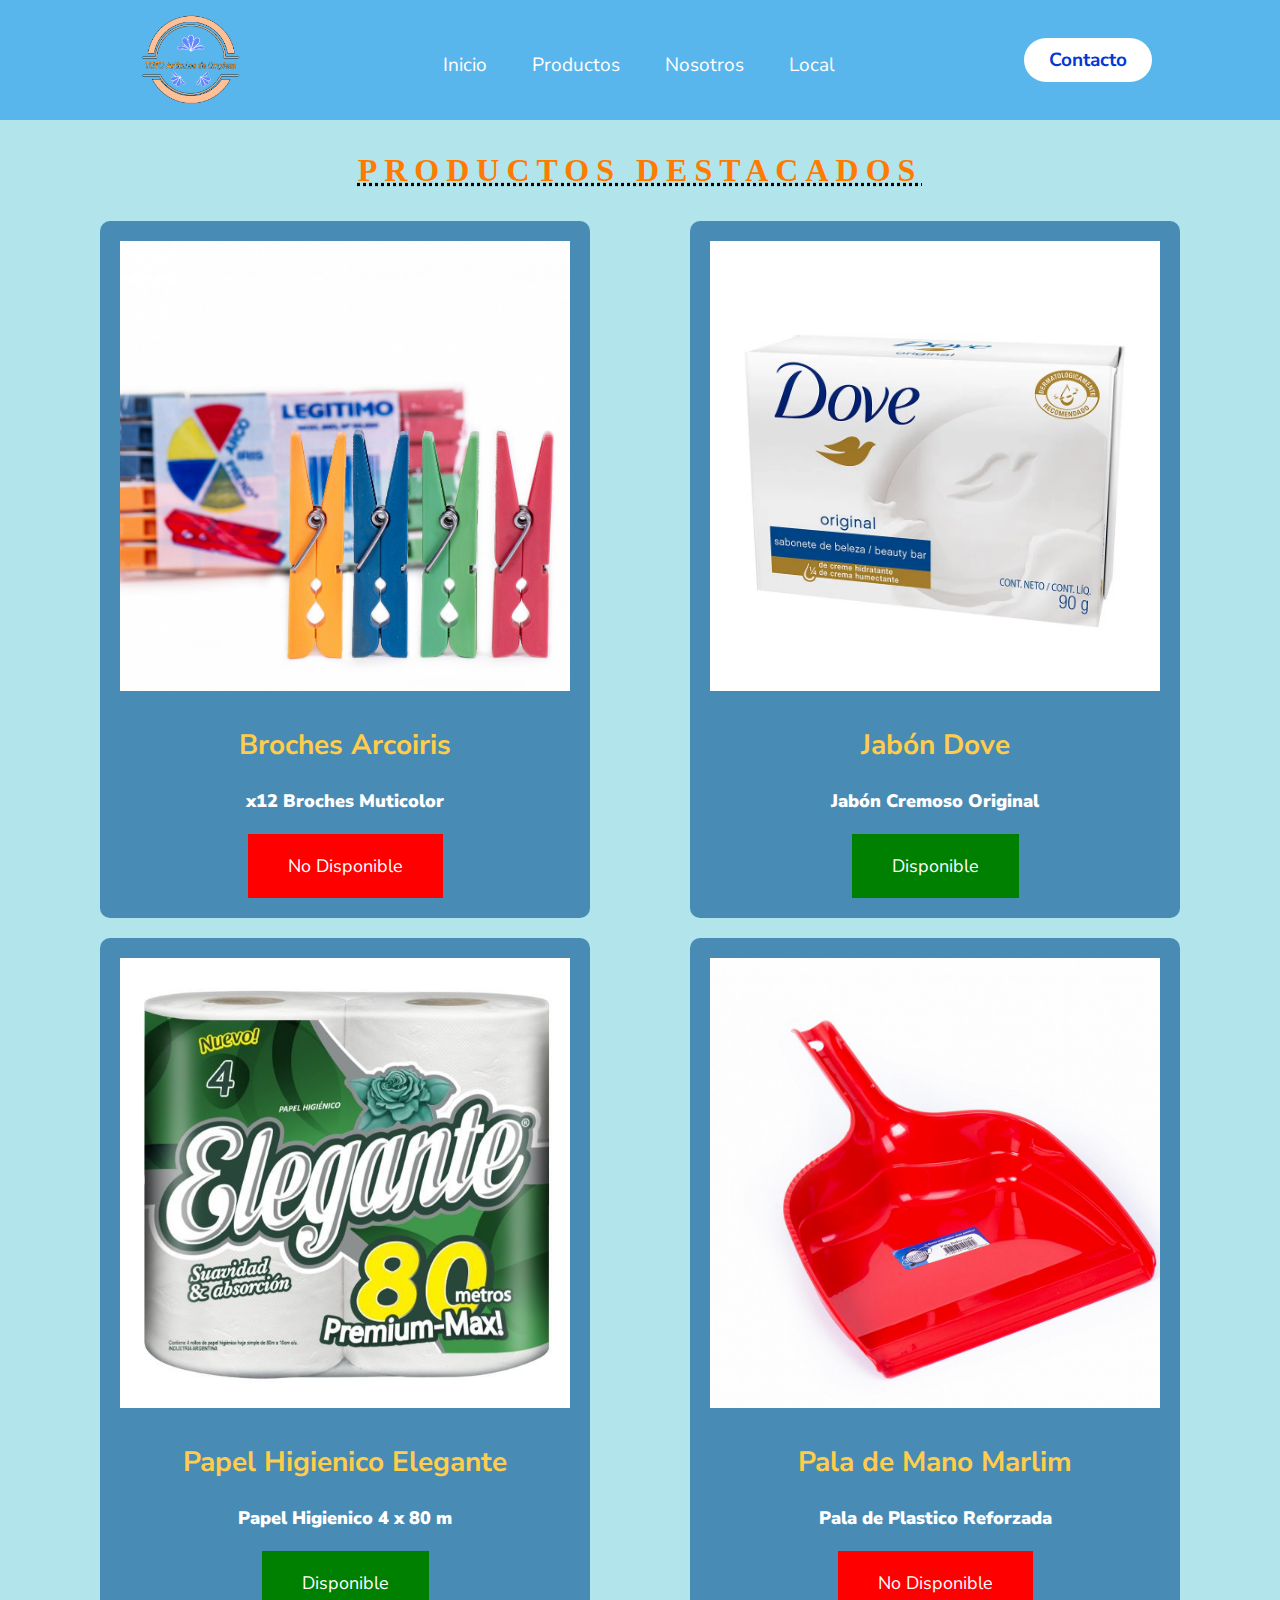
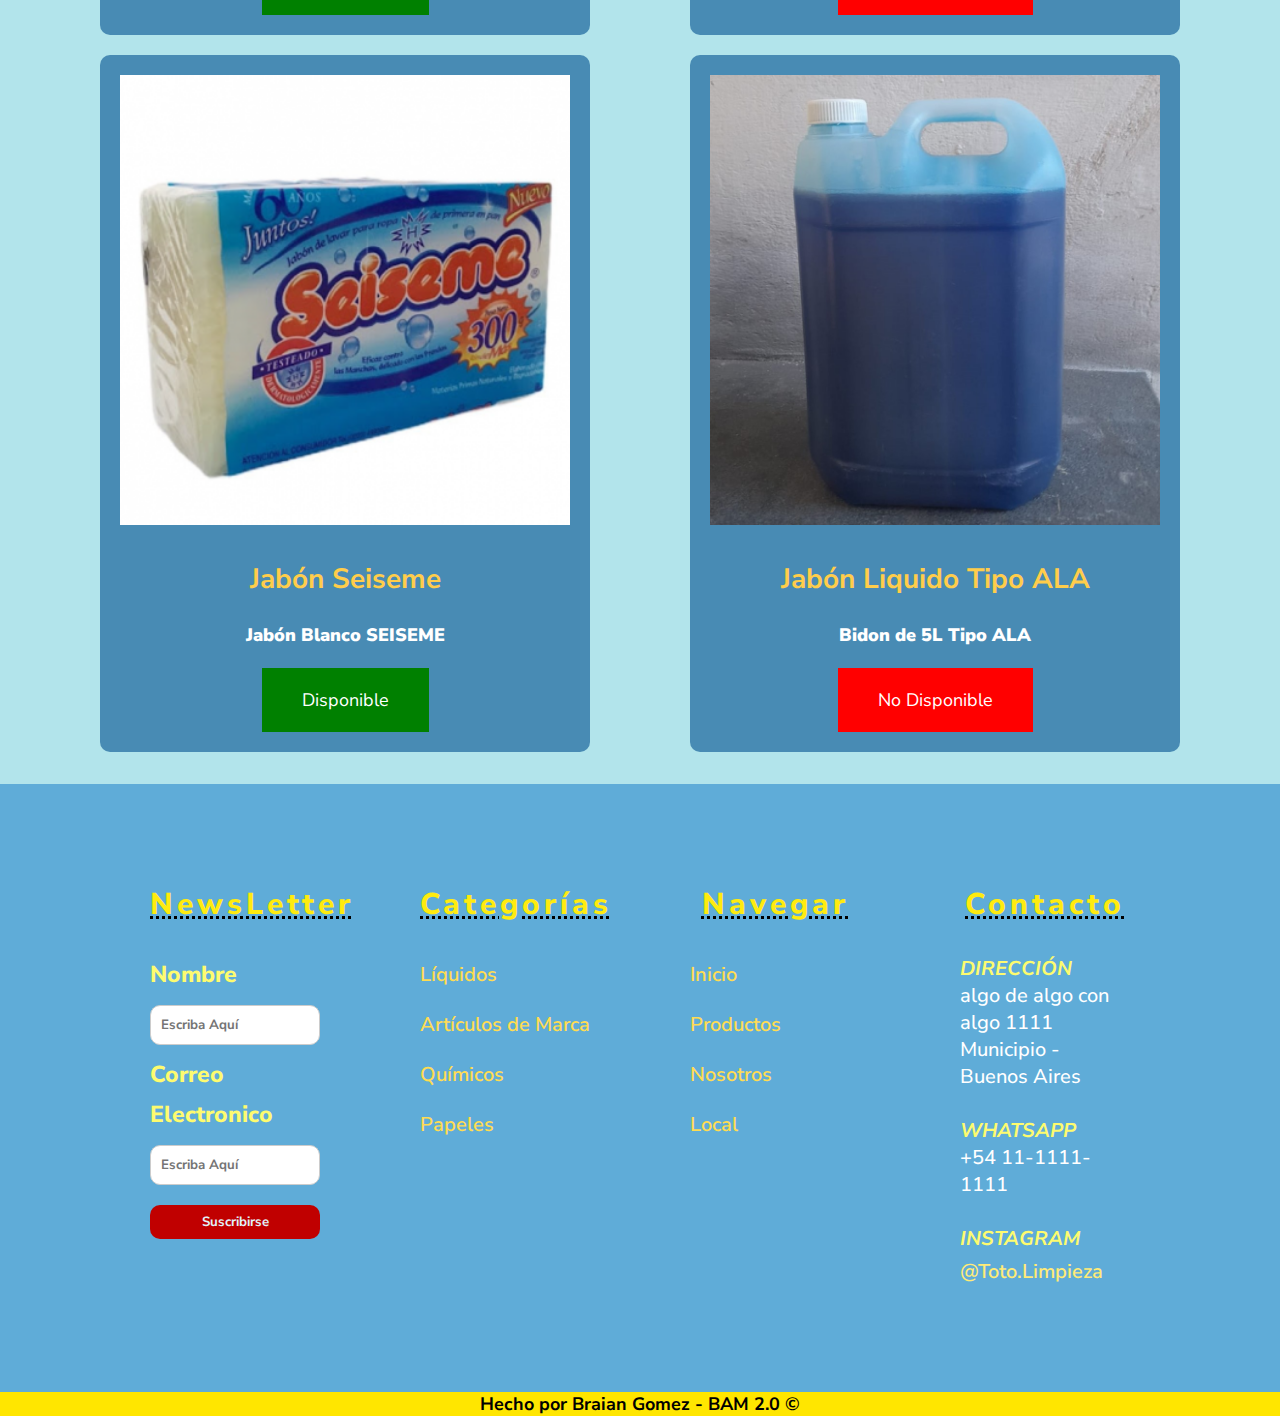
<file: pages/productos.html>
<!DOCTYPE html>
<html lang="es">
  <head>
    <meta charset="UTF-8" />
    <meta name="viewport" content="width=device-width, initial-scale=1.0" />
    <meta name="keywords" content="milanesa,recetas">
    <title>Proyecto de Pagina</title>
    <link rel="icon" href="../img/sollogo.png">
    <link rel="stylesheet" href="../styles/productos-style.css" />
    <link rel="stylesheet" href="https://use.fontawesome.com/releases/v5.3.1/css/all.css" integrity="sha384-mzrmE5qonljUremFsqc01SB46JvROS7bZs3IO2EmfFsd15uHvIt+Y8vEf7N7fWAU" crossorigin="anonymous">
  </head>

  <body>
    <header>
      <div class="logo">
        <img src="../img/logo.png" alt="logo-empresa" />
      </div>
      <nav>
        <ul class="menu">
          <li><a href="../index.html">Inicio</a></li>
          <li><a href="#">Productos</a></li>
          <li><a href="../index.html#nosotros">Nosotros</a></li>
          <li><a href="../index.html#local">Local</a></li>
        </ul>
      </nav>
      <a href="https://www.whatsapp.com/" target="_blank" class="boton"><button>Contacto</button></a>
    </header>
    
    <br>
    <div id="titu">
    <h2>PRODUCTOS DESTACADOS</h2>
    </div>
    <br>
    
    <script src="../js/productos.js" defer></script>
    <!--<script src="../js/producto-filtro.js" defer></script>-->
    
    <div class="grilla">
    <ul class="botones">
      <button class="botn active" data-filter="all">TODO </button>
      <button class="botn" data-filter="liquidos">Líquidos</button>
      <button class="botn" data-filter="marca">Artículos de Marca</button>
      <button class="botn" data-filter="quimicos">Químicos</button>
      <button class="botn" data-filter="papeles">Papeles</button>
    </ul>

    <div class="objetos" id="catal">
    <!--Aca javascript mete el HTML-->
    </div>
  
  </div>

    <br>

    <footer>
      <div class="box_footer">
        <h2>NewsLetter</h2>
        <form action="#" method="post">
          <label for="nombre">Nombre</label>
          <input type="text" required name="nombre" id="nombre" placeholder="Escriba Aquí">
          <br>

          <label for="mail">Correo Electronico</label>
          <input type="mail" required name="mail" id="mail" placeholder="Escriba Aquí">
          <br>

          <input type="submit" id="suscribir" value="Suscribirse">
        </form>
      </div>

      <div class="box_footer">
        <h2>Categorías</h2>
        <a href="#">Líquidos</a>
        <a href="#">Artículos de Marca</a>
        <a href="#">Químicos</a>
        <a href="#">Papeles</a>
      </div>

      <div class="box_footer">
        <h2>Navegar</h2>
        <a href="#">Inicio</a>
        <a href="#">Productos</a>
        <a href="#">Nosotros</a>
        <a href="#">Local</a>
      </div>

      <div class="box_footer">
        <h2>Contacto</h2>
        <i class="fas fa-map-marker-alt mr-1" aria-hidden="true">DIRECCIÓN</i>
        <p>
          algo de algo con algo 1111 
          <br>
          Municipio - Buenos Aires     
        </p>
        <br>
        <i class="fab fa-whatsapp mr-1" aria-hidden="true">WHATSAPP</i>
        <br>
        <p>+54 11-1111-1111 </p>  
        <br>
        <i class="fab fa-instagram">INSTAGRAM</i>
        <a href="https://www.instagram.com" target="_blank" id="ig">@Toto.Limpieza</a>
      </div>

  </footer>

  <div class="box_copyright">
    <p><b>Hecho por Braian Gomez - BAM 2.0 ©</b></p>
  </div>

  </body>
</file>
<file: styles/productos-style.css>
@import url("https://fonts.googleapis.com/css2?family=Nunito+Sans:opsz,wght@6..12,300;6..12,500;6..12,700&display=swap");

* {
  margin: 0;
  padding: 0;
  font-family: "Nunito Sans", sans-serif;
  list-style-type: none;
  box-sizing: border-box;
}

body {
  background-color: #b2e4eb;
}

/*!Media Queries*/
@media (max-width:1200px) {
  header {
    flex-direction: column;
  }

  nav {
    padding: 10px 0;
  }

  header p {
    padding: auto;
  }
  
  .contacto {
    padding: 20px;
  }

  .item {
    pointer-events: none;
  }
}

@media (max-width:768px) {
  header {
    flex-direction: column;
  }

  nav {
    padding: 10px 0;
  }

header p {
  padding: auto;
}

.contacto {
  padding: 20px;
}

}

@media (max-width:550px) {

header a {
  color: white;
  padding: 14px 16px;
  text-decoration: none;
  font-size: 17px;
  display: block;
  font-size: 15px;
}

.grilla {
  padding-inline: 0px !important;
}

}

#titu h2 {
  font-family:Georgia, 'Times New Roman', Times, serif;
  text-align: center;
  margin-top: 10px;
  font-size: 2rem;
  letter-spacing: 7px;
  color: #ff7b00;
  text-decoration: underline dotted black;
}

/*!HEADER*/

header {
  background-color: #59b6ec;
  font-size: 19px;
  display: flex;
  justify-content: space-between;
  align-items: center;
  min-height: 90px;
  padding: 10px 10%;
}

header .logo img {
  display: flex;
  height: 100px;
  width: auto;
  transition: all 0.3s;
}

header .logo img:hover {
  transform: scale(1.1);
}

header .menu li {
  list-style: none;
  display: inline-block;
  margin: auto;
  padding-top: 10px;

}

.menu li a {
  text-decoration: none;
  color: white;
  padding: 0 20px;
}

.menu li a:hover {
  background: orange;
}

header .boton button {
  font-weight: 700;
  font-size: 19px;
  color: #0237d6;
  padding: 9px 25px;
  background: white;
  border: none;
  border-radius: 50px;
  cursor: pointer;
  transition: all 0.3s ease 0s;
}

header .boton button:hover {
  background-color: #e2f1f8;
  color: black;
  transform: scale(1.1);
}

/*!FOOTER*/

footer {
    background-color: #5facd8;
    width: 100%;
    height: auto;
    padding: 50px 100px;
    display: flex;
    flex-direction: row;
    flex-wrap: wrap;
    margin: 0 auto;
    justify-content: space-between;
    align-content: stretch;
  }
  
  .box_footer {
    padding: 50px;
    font-size: 20px;
    width: 250px;
    max-width: 350px;
    font-weight: 500;
    font-size: 20px;
    flex-grow: 1;
  }
  
  footer p {
    color: white;
  }
  
  footer i {
    font-weight: bold;
    color: #fdfb6f;
  }
  
  .box_footer #ig {
    color: #ffeb77;
    font-weight: 600;
    line-height: 2;
    text-decoration: none;
    margin: 0;
  }
  
  .box_footer h2 {
    margin-bottom: 30px;
    color: #ffeb0f;
    font-weight: 800;
    text-align: center;
    text-decoration: underline dotted black;
    letter-spacing: 4px;
  }
  
  .box_footer form {
    box-sizing: border-box;
    display: inline-block;
  }
  
  .box_footer label {
    font-weight: 800;
    font-size: 23px;
    color: #fdfb6f;
    line-height: 40px;
  }
  
  .box_footer input {
    width: 100%;
    margin: 10px auto;
    padding: 10px 10px;
    border-radius: 10px;
    border: 1px solid #ccc;
    font-weight: bold;
  }
  
  .box_footer #suscribir {
    padding: 0 40px;
    background-color: #c00000;
    color: #e2f1f8;
    border: none;
    cursor: pointer;
    padding: 8px 10px;
  }
  
  .box_footer #suscribir:hover {
    opacity: 0.5;
    color: #000000;
    background-color: #e2f1f8;
  }
  
  .box_footer a {
    display: block;
    margin-top: 10px;
    color: #ffdc52;
    font-weight: 600;
    line-height: 2;
    white-space: nowrap;
    text-decoration: none;
  }
  
  .box_footer a:hover {
    opacity: 0.5;
  }
  
  /*?Cajita Derechos de Autor*/
  
  .box_copyright {
    background-color: rgb(255, 230, 0);
    margin: auto;
    text-align: center;
    padding: 0px 40px;
    font-size: large;
  }
  
  .box_copyright p {
    margin-top: auto;
  }

/**NUEVOS PRODUCTOS CON FILTRO*/

  .grilla {
  display: flex;
  gap: 30px;
  padding-inline: 90px;
  align-items: center;
}

.objetos {
  display: flex;
  flex-flow: row wrap;
  justify-content: space-between;
}

.botones {
  margin: 30px auto;
  display: none; /**Terminar funcionalidad filtro*/
}

  .itg {
    width: 450px;
    height: 450px;
    object-fit: cover;
  }

  .item {
    float: left;
    background-color: #488bb4;
    color: yellow;
    width: auto;
    text-align: center;
    margin: 10px;
    padding: 20px 20px;
    border-radius: 10px;
    font-size: 30px;
    font-weight: bold;
    /*display: none;*/
  }

  .item:hover {
    border: 1px solid #f1c40f;
    box-shadow: 0 10px 20px black;
  }
  
  .info-producto {
    padding: 15px 30px;
    line-height: 2;
    display: flex;
    flex-direction: column;
    gap: 10px;
    color: white;
  }  

  .descripcion {
    font-size: 18px;
    font-weight: 900;
    color: white;
  }

  .show {
    display: block;
  }

  .botn {
    border: none;
    outline: none;
    padding: 20px 20px;
    background-color: #192655;
    color: white;
    cursor: pointer;
    font-size: 1.2rem;
    font-weight: bold;
  }

  .estado {
    border: none;
    background: none;
    background-color: black;
    color: whitesmoke;
    padding: 20px 40px;
    font-size: 18px;
  }

.botn:hover {
  background-color: gray;
}

.titu-product {
  color: #FFCD4B;
  font-size: 28px;
  font-weight: bold;
}
</file>
